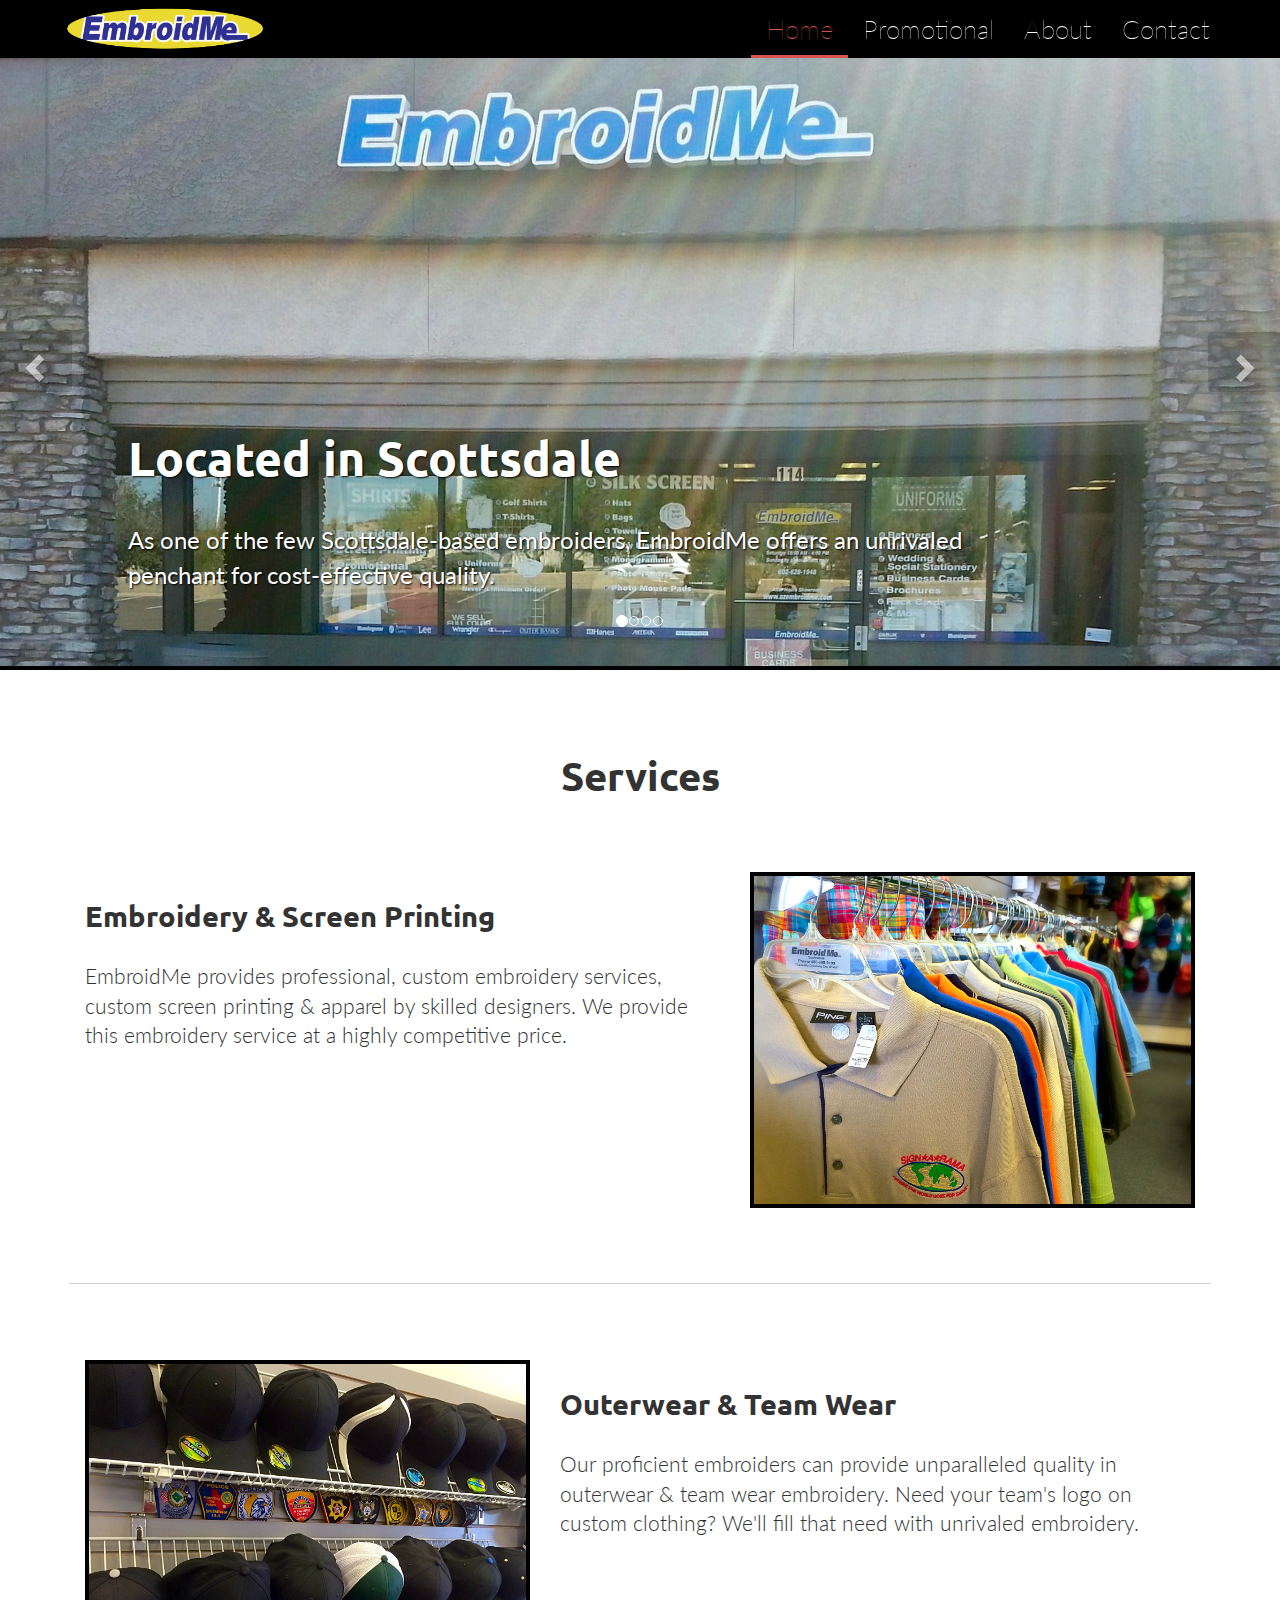
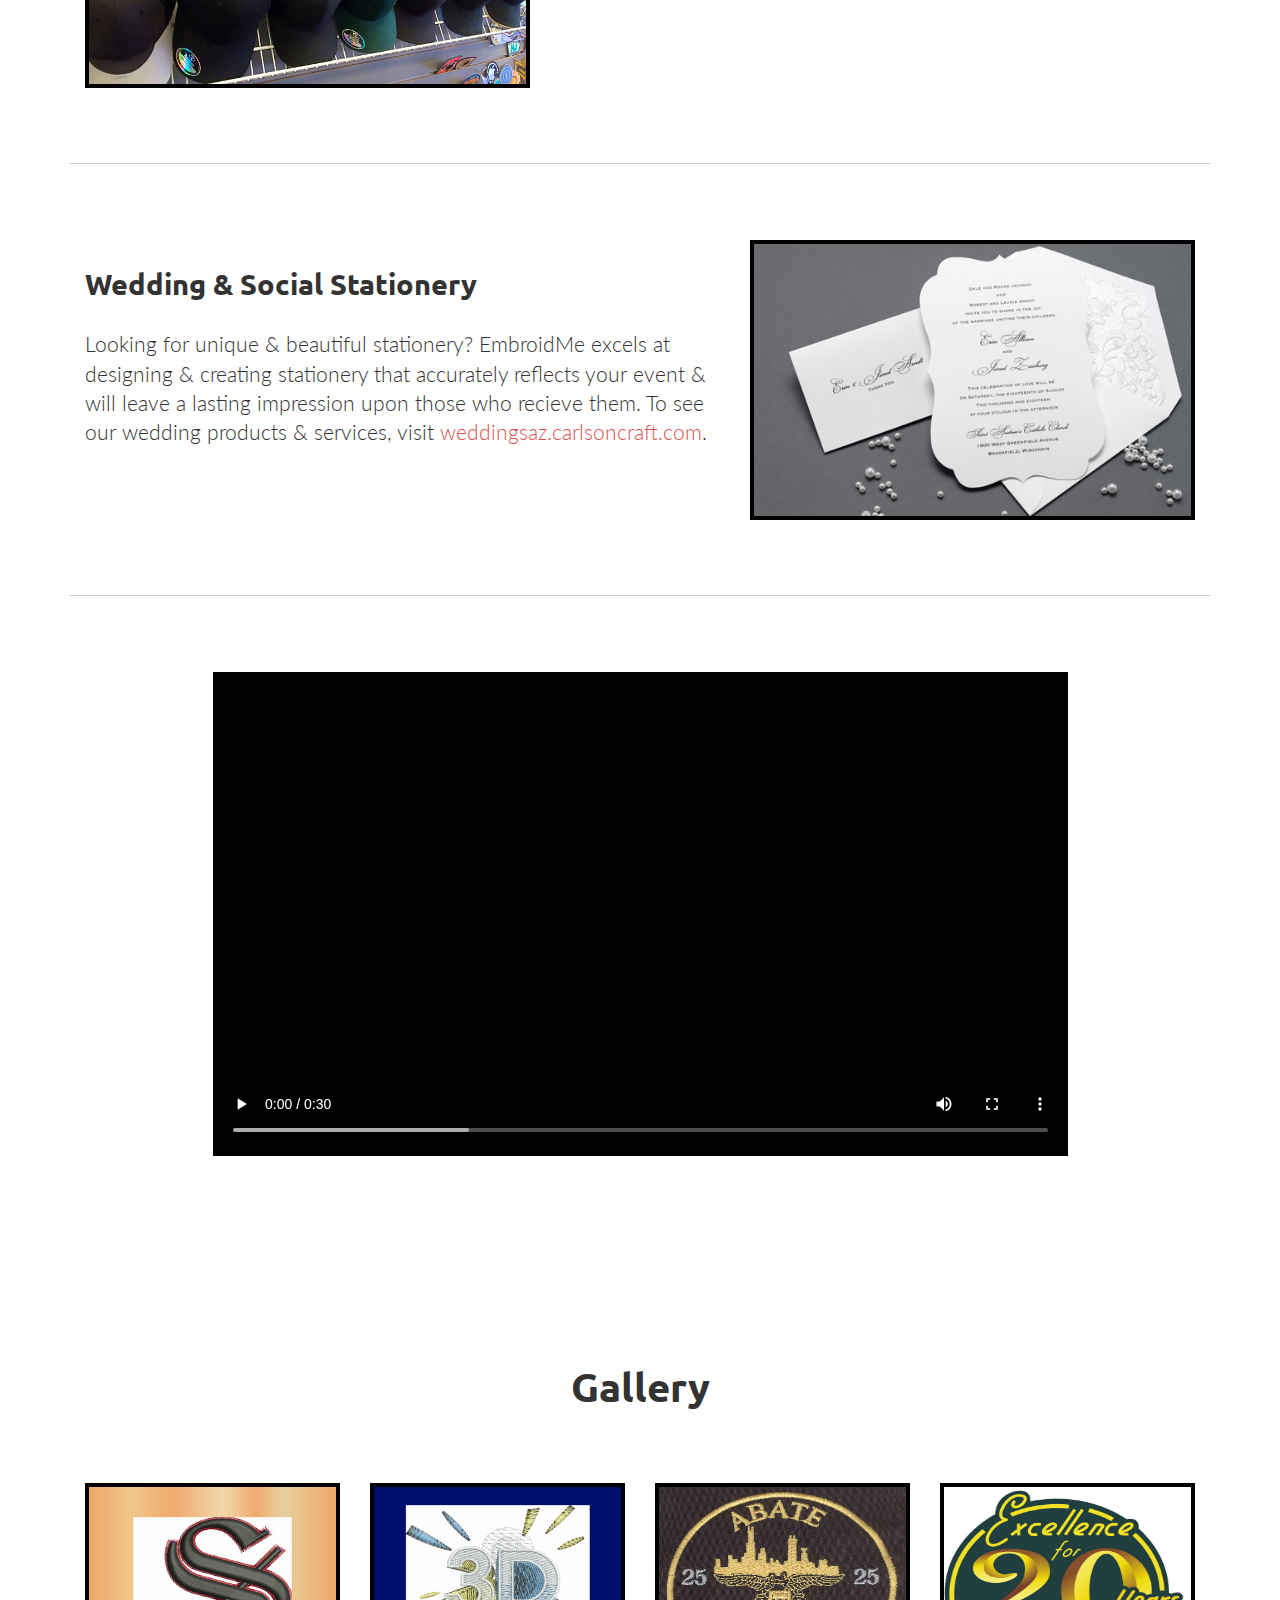
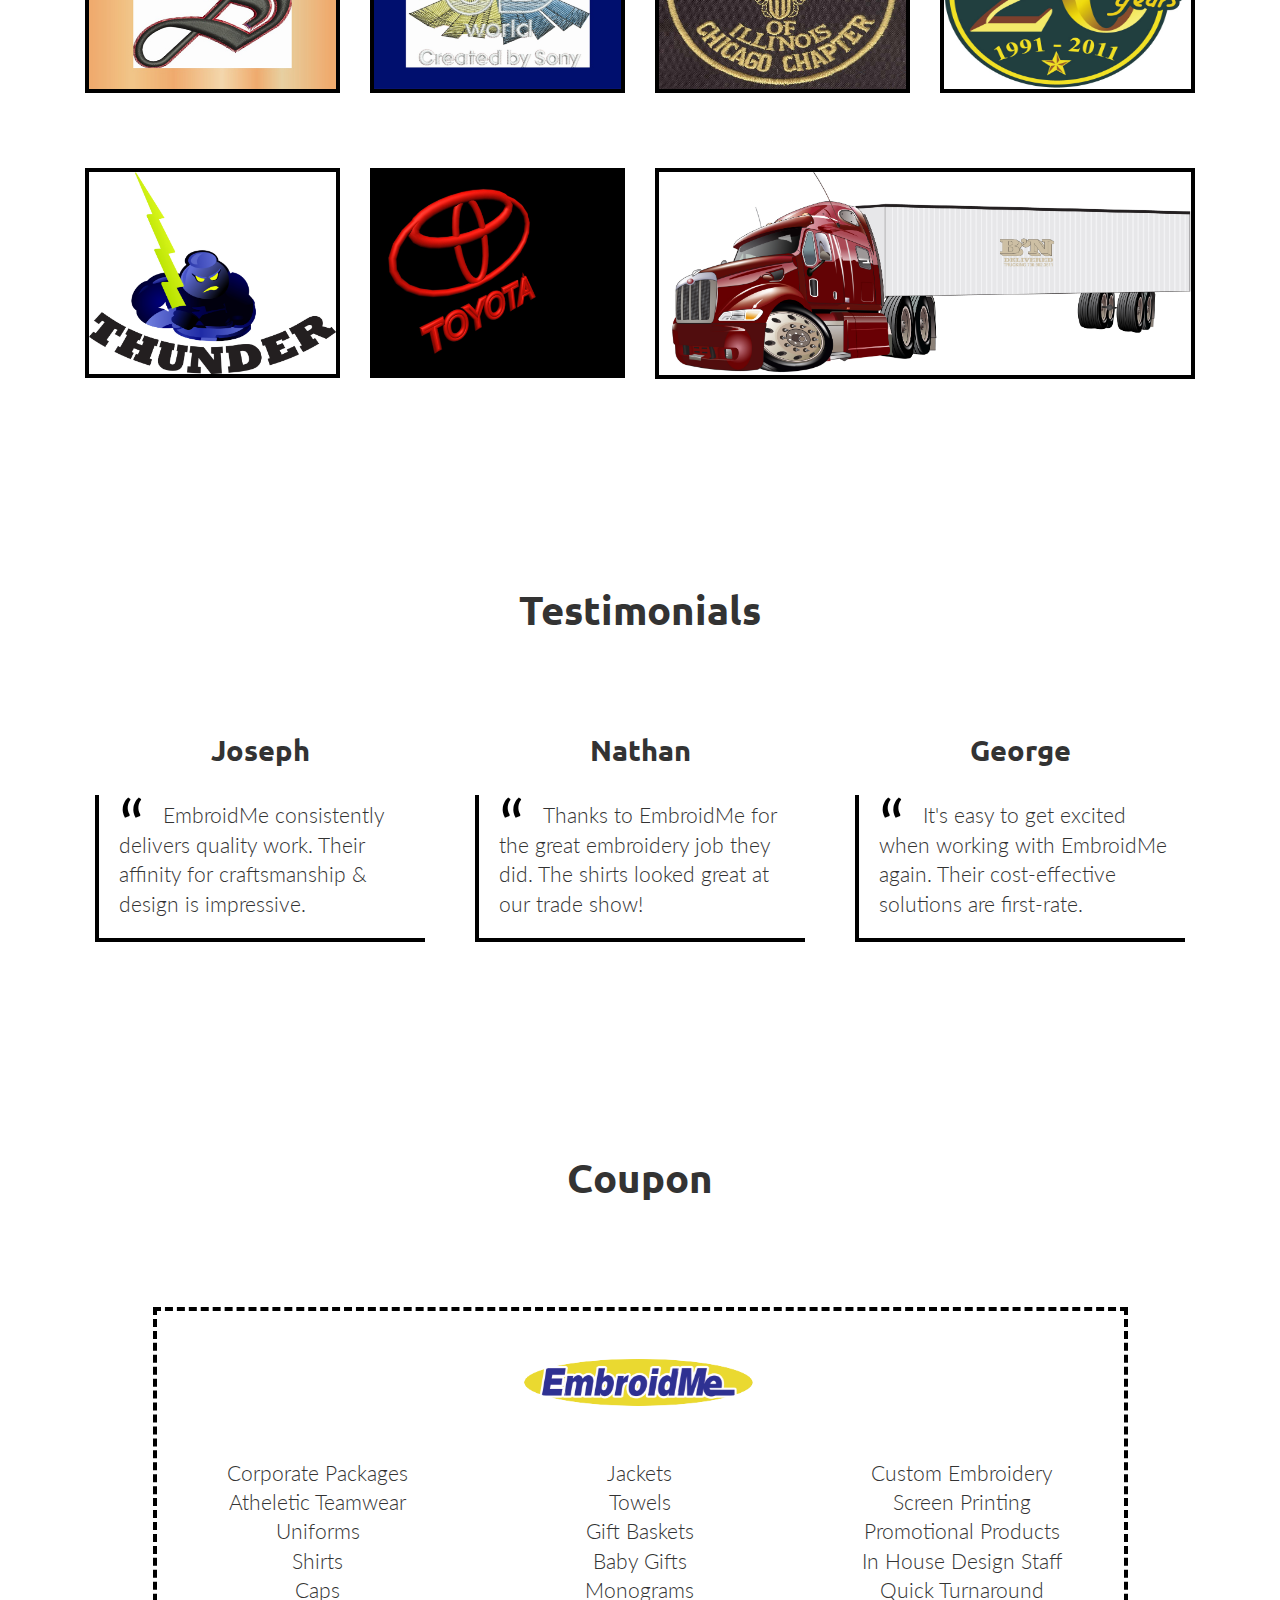
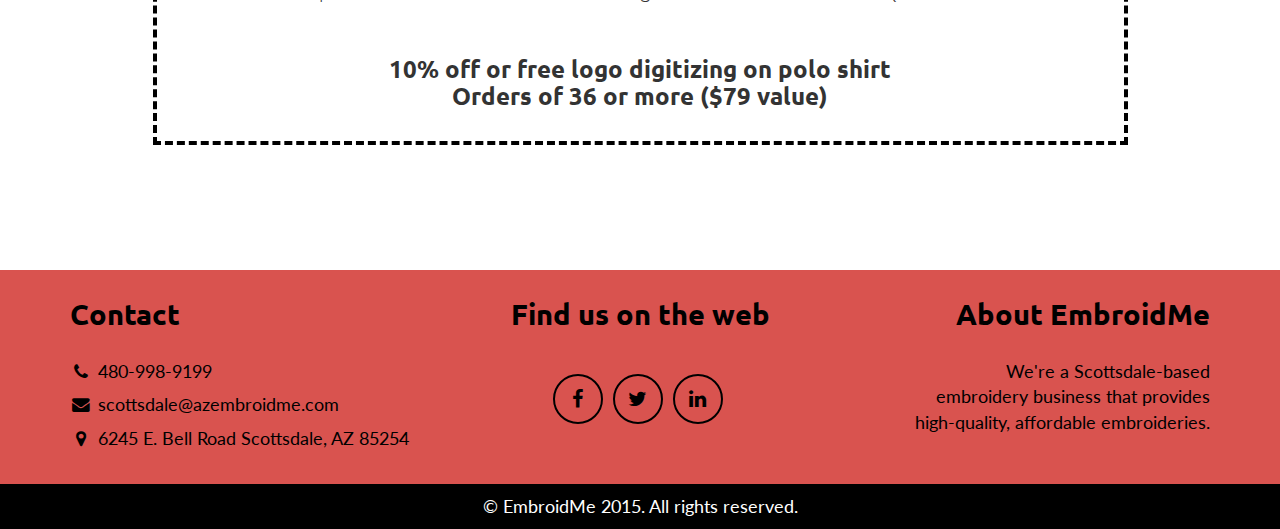
<file: index.html>
<!DOCTYPE html><html lang="en"><head><title>EmbroidMe</title><meta charset="utf-8"><meta http-equiv="X-UA-Compatible" content="IE=edge"><meta name="viewport" content="width=device-width, initial-scale=1"><meta name="description" content="AZEmbroidMe is a Scottsdale-based embroider that creates cost-effective, high-quality embroideries."><meta name="keywords" content="embroidme, azembroidme, embroidery, embroider, embroid, scottsdale, quality, monogramming, business cards, branding, artwork, logo, digitizing, brochures, clothes, clothing"><link href="http://fonts.googleapis.com/css?family=Ubuntu" rel="stylesheet" type="text/css"><link href="http://fonts.googleapis.com/css?family=Lato" rel="stylesheet" type="text/css"><link href="http://maxcdn.bootstrapcdn.com/font-awesome/4.2.0/css/font-awesome.min.css" rel="stylesheet"><link href="https://maxcdn.bootstrapcdn.com/bootstrap/3.3.1/css/bootstrap.min.css" rel="stylesheet" type="text/css"><link href="css/misc.css" rel="stylesheet" type="text/css"><link href="css/index.css" rel="stylesheet" type="text/css"></head><body><nav class="navbar navbar-fixed-top"><div class="container"><div class="navbar-header"><div class="navbar-brand"><img src="img/logo.png"></div><button type="button" data-toggle="collapse" data-target="#navbar" aria-expanded="false" aria-controls="navbar" class="navbar-toggle collapsed"><span class="sr-only">Toggle navigation</span><span class="icon-bar"></span><span class="icon-bar"></span><span class="icon-bar"></span></button></div><div id="navbar" class="navbar-collapse collapse"><ul class="nav navbar-nav navbar-right"><li><a href="index.html">Home</a></li><li><a href="promotional.html">Promotional</a></li><li><a href="about.html">About</a></li><li><a href="contact.html">Contact</a></li></ul></div></div></nav><section id="intro"><div id="intro-carousel" data-ride="carousel" class="carousel slide"><ol class="carousel-indicators"><li data-target="#intro-carousel" data-slide-to="0" class="active"></li><li data-target="#intro-carousel" data-slide-to="1"></li><li data-target="#intro-carousel" data-slide-to="2"></li><li id="last-tab" data-target="#intro-carousel" data-slide-to="3"></li></ol><div role="listbox" class="carousel-inner"><div class="item active"><img src="img/front.jpg" alt="First slide"><div class="carousel-caption text-left"><h2>Located in Scottsdale</h2><p>As one of the few Scottsdale-based embroiders, EmbroidMe offers an unrivaled penchant for cost-effective quality.</p></div></div><div id="shortest" class="item"><img src="img/an5.jpg" alt="Second slide"><div class="carousel-caption"><h2>Excellent Craftsmanship</h2><p>EmbroidMe's professional embroiders relentlessly pursue exceptional quality. Our work will exceed your expectations.</p></div></div><div class="item coll"><img src="img/an2.jpg" alt="Third slide"><img src="img/an1.jpg" alt="Third slide"><div class="carousel-caption"><h2>Alteration & Tailoring</h2><p>We deliver exceptional work with shirts, blouses, jackets, blazers, zippers, dresses, skirts, gowns, leathers & numerous other items.</p></div></div><div id="last-slide" class="item coll"><img src="img/an3.jpg" alt="Fourth slide"><img src="img/an4.jpg" alt="Fourth slide"><div class="carousel-caption"><h2>Complete Packages</h2><p>EmbroidMe is a team of professionals that works with businesses & organizations of all sizes to develop custom apparels & promotional accessories. We are able to serve the customer who wants one piece to 10,000! Complete packages available: embroidery & monogramming, screen printing & digital sublimation, rhine stone & weaving, banner & business cards, ingraining & flex light, over 700,000 promotional products & blanket, curtain, pillow, table cloth printing & more!</p></div></div></div><a href="#intro-carousel" role="button" data-slide="prev" class="left carousel-control"><span aria-hidden="true" class="glyphicon glyphicon-chevron-left"></span><span class="sr-only">Previous</span></a><a href="#intro-carousel" role="button" data-slide="next" class="right carousel-control"><span aria-hidden="true" class="glyphicon glyphicon-chevron-right"></span><span class="sr-only">Next</span></a></div></section><section id="services"><div class="container"><h2 class="home-heading text-center">Services</h2><div class="row"><div class="col-md-7"><h3 class="featurette-heading">Embroidery &amp; Screen Printing</h3><p class="lead">EmbroidMe provides professional, custom embroidery services, custom screen printing & apparel by skilled designers. We provide this embroidery service at a highly competitive price.</p></div><div class="col-md-5"><div class="sv-img pull-right"><img src="img/nimg7.jpg" alt="400x400" class="featurette-image img-responsive"></div></div></div><hr><div class="row"><div class="col-md-5"><div class="sv-img pull-left"><img src="img/nimg6.jpg" alt="400x400" class="featurette-image img-responsive"></div></div><div class="col-md-7"><h3 class="featurette-heading">Outerwear &amp; Team Wear</h3><p class="lead">Our proficient embroiders can provide unparalleled quality in outerwear & team wear embroidery. Need your team's logo on custom clothing? We'll fill that need with unrivaled embroidery.</p></div></div><hr><div class="row"><div class="col-md-7"><h3 class="featurette-heading">Wedding &amp; Social Stationery</h3><p class="lead">Looking for unique & beautiful stationery? EmbroidMe excels at designing & creating stationery that accurately reflects your event & will leave a lasting impression upon those who recieve them. To see our wedding products & services, visit <a href='http://weddingsaz.carlsoncraft.com/index.jsp'>weddingsaz.carlsoncraft.com</a>.</p></div><div class="col-md-5"><div class="sv-img pull-right"><img src="img/wedding.png" alt="400x400" class="featurette-image img-responsive"></div></div></div><hr><div class="row"><video controls onended="playNextVideo()"><source src="img/video1.mp4" type="video/mp4"></video></div></div></section><section id="gallery"><div class="container"><h2 class="home-heading text-center">Gallery</h2><div class="row"><div class="col-md-3"><img type="button" data-toggle="modal" data-target="#im1" src="img/im1.jpg"></div><div class="col-md-3"><img type="button" data-toggle="modal" data-target="#im2" src="img/im2.jpg"></div><div class="col-md-3"><img type="button" data-toggle="modal" data-target="#im3" src="img/im3.jpg"></div><div class="col-md-3"><img type="button" data-toggle="modal" data-target="#im4" src="img/im4.jpg"></div></div><div class="row"><div class="col-md-3"><img type="button" data-toggle="modal" data-target="#im5" src="img/im5.jpg"></div><div class="col-md-3"><img type="button" data-toggle="modal" data-target="#im6" src="img/im6.jpg"></div><div class="col-md-6"><img id="truck" type="button" data-toggle="modal" data-target="#im7" src="img/im7.jpg"></div></div></div></section><section id="reviews"><div class="container"><h2 class="home-heading text-center">Testimonials</h2><div class="row"><div class="col-md-4"><h3 class="featurette-heading text-center">Joseph</h3><blockquote><p class="lead">EmbroidMe consistently delivers quality work. Their affinity for craftsmanship & design is impressive.</p></blockquote></div><div class="col-md-4"><h3 class="featurette-heading text-center">Nathan</h3><blockquote><p class="lead">Thanks to EmbroidMe for the great embroidery job they did. The shirts looked great at our trade show!</p></blockquote></div><div class="col-md-4"><h3 class="featurette-heading text-center">George</h3><blockquote><p class="lead">It's easy to get excited when working with EmbroidMe again. Their cost-effective solutions are first-rate.</p></blockquote></div></div></div></section><section id="coupon" class="text-center"><div class="container"><h2 class="home-heading">Coupon</h2><div class="row"><div class="col-md-10 col-md-push-1 cutout"><div class="row"><div class="col-md-12"><img src="img/logo.png"></div></div><br><div class="row"><div class="col-md-4"><ul class="lead"><li>Corporate Packages</li><li>Atheletic Teamwear</li><li>Uniforms</li><li>Shirts</li><li>Caps</li></ul></div><div class="col-md-4"><ul class="lead"><li>Jackets</li><li>Towels</li><li>Gift Baskets</li><li>Baby Gifts</li><li>Monograms</li></ul></div><div class="col-md-4"><ul class="lead"><li>Custom Embroidery</li><li>Screen Printing</li><li>Promotional Products</li><li>In House Design Staff</li><li>Quick Turnaround</li></ul></div></div><div class="row"><h4>10% off or free logo digitizing on polo shirt <br/> Orders of 36 or more ($79 value)</h4></div></div></div></div></section><div id="im1" tabindex="-1" role="dialog" aria-hidden="true" class="modal fade"><div class="modal-dialog"><div class="modal-content"><div class="modal-header"><button type="button" data-dismiss="modal" aria-label="Close" class="close"><span aria-hidden="true">&#215;</span></button></div><div class="modal-body"><img src="img/im1.jpg"></div></div></div></div><div id="im2" tabindex="-1" role="dialog" aria-hidden="true" class="modal fade"><div class="modal-dialog"><div class="modal-content"><div class="modal-header"><button type="button" data-dismiss="modal" aria-label="Close" class="close"><span aria-hidden="true">&#215;</span></button></div><div class="modal-body"><img src="img/im2.jpg"></div></div></div></div><div id="im3" tabindex="-1" role="dialog" aria-hidden="true" class="modal fade"><div class="modal-dialog"><div class="modal-content"><div class="modal-header"><button type="button" data-dismiss="modal" aria-label="Close" class="close"><span aria-hidden="true">&#215;</span></button></div><div class="modal-body"><img src="img/im3.jpg"></div></div></div></div><div id="im4" tabindex="-1" role="dialog" aria-hidden="true" class="modal fade"><div class="modal-dialog"><div class="modal-content"><div class="modal-header"><button type="button" data-dismiss="modal" aria-label="Close" class="close"><span aria-hidden="true">&#215;</span></button></div><div class="modal-body"><img src="img/im4.jpg"></div></div></div></div><div id="im5" tabindex="-1" role="dialog" aria-hidden="true" class="modal fade"><div class="modal-dialog"><div class="modal-content"><div class="modal-header"><button type="button" data-dismiss="modal" aria-label="Close" class="close"><span aria-hidden="true">&#215;</span></button></div><div class="modal-body"><img src="img/im5.jpg"></div></div></div></div><div id="im6" tabindex="-1" role="dialog" aria-hidden="true" class="modal fade"><div class="modal-dialog"><div class="modal-content"><div class="modal-header"><button type="button" data-dismiss="modal" aria-label="Close" class="close"><span aria-hidden="true">&#215;</span></button></div><div class="modal-body"><img src="img/im6.jpg"></div></div></div></div><div id="im7" tabindex="-1" role="dialog" aria-hidden="true" class="modal fade"><div class="modal-dialog"><div class="modal-content"><div class="modal-header"><button type="button" data-dismiss="modal" aria-label="Close" class="close"><span aria-hidden="true">&#215;</span></button></div><div class="modal-body"><img src="img/im7.jpg"></div></div></div></div><footer class="text-center"><div class="footer-above"><div class="container"><div class="row"><div class="footer-col col-md-4 text-left"><h3>Contact</h3><p class="hover-black"><i class="fa fa-fw fa-phone"></i><a href="tel:4809989199">480-998-9199</a></p><p class="hover-black"><i class="fa fa-fw fa-envelope"></i><a href="mailto:scottsdale@azembroidme.com">scottsdale@azembroidme.com</a></p><p class="hover-black"><i class="fa fa-fw fa-map-marker"></i>6245 E. Bell Road Scottsdale, AZ 85254</p></div><div class="footer-col col-md-4"><h3>Find us on the web</h3><ul class="list-inline"><li><a href="https://www.facebook.com/profile.php?id=100008908480991​" class="btn-social btn-outline"><i class="fa fa-fw fa-facebook"></i></a></li><li><a href="https://www.twitter.com/azembroidme" class="btn-social btn-outline"><i class="fa fa-fw fa-twitter"></i></a></li><li><a href="https://www.linkedin.com/pub/ray-maarouf/0/218/906/" class="btn-social btn-outline"><i class="fa fa-fw fa-linkedin"></i></a></li></ul></div><div class="footer-col col-md-4 text-right"><h3>About EmbroidMe</h3><p>We're a Scottsdale-based <br/> embroidery business that provides <br/> high-quality, affordable embroideries.</p></div></div></div></div><div class="footer-below"><div class="container"><div class="row"><div class="col-lg-12">&#169; EmbroidMe 2015. All rights reserved.</div></div></div></div></footer><script src="https://ajax.googleapis.com/ajax/libs/jquery/1.11.1/jquery.min.js" type="text/javascript"></script><script src="https://maxcdn.bootstrapcdn.com/bootstrap/3.3.1/js/bootstrap.min.js" type="text/javascript"></script><script src="js/index.js" type="text/javascript"></script></body></html>
</file>
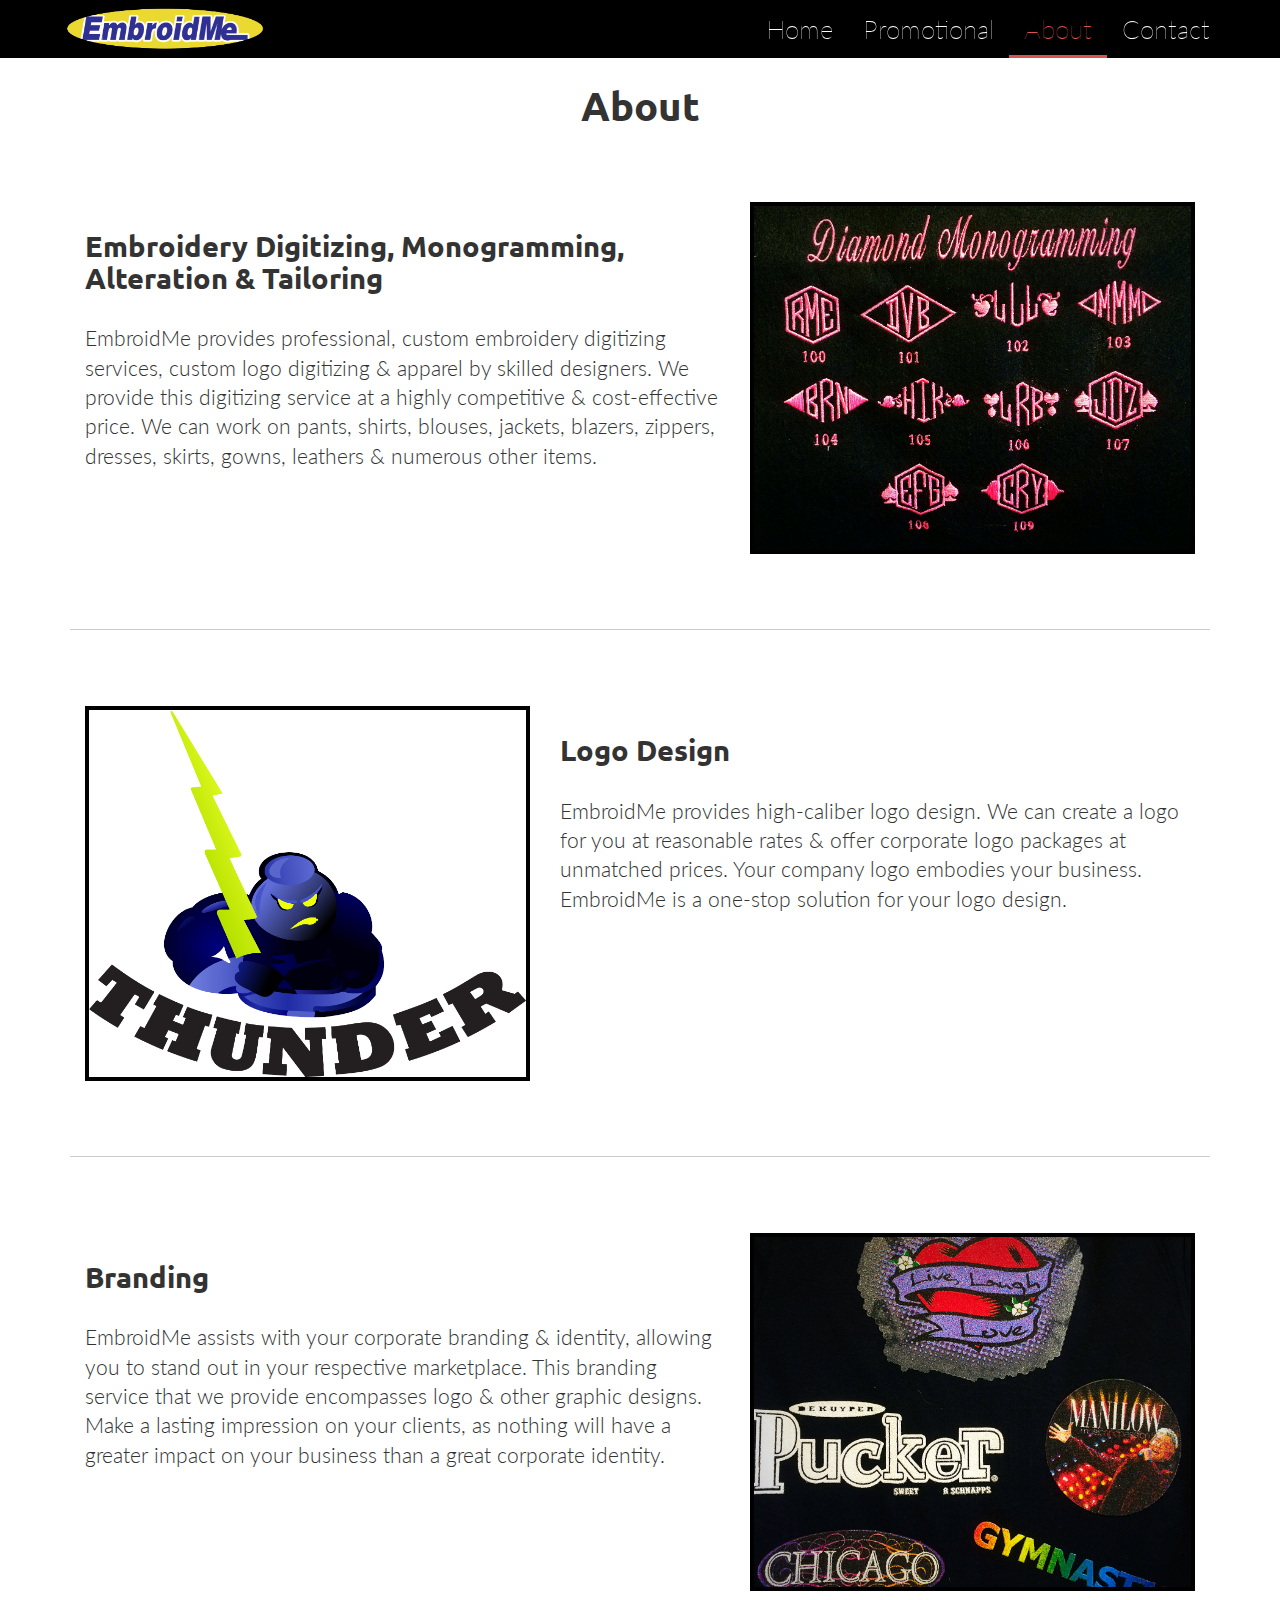
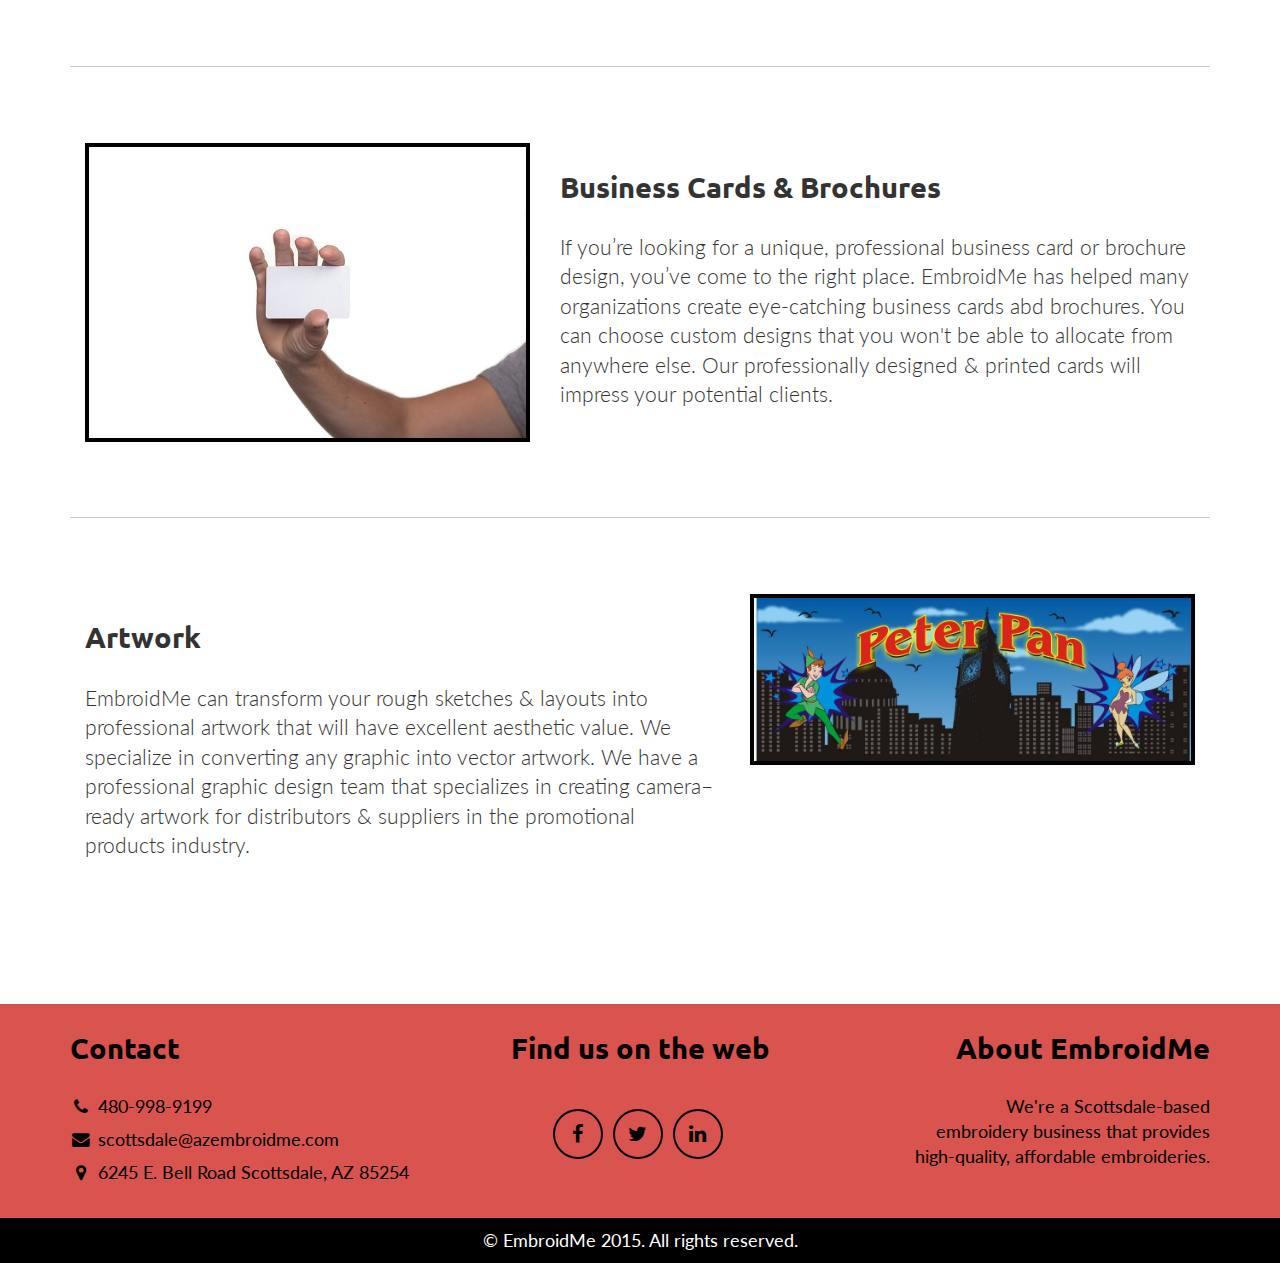
<file: about.html>
<!DOCTYPE html><html lang="en"><head><title>EmbroidMe</title><meta charset="utf-8"><meta http-equiv="X-UA-Compatible" content="IE=edge"><meta name="viewport" content="width=device-width, initial-scale=1"><meta name="description" content="AZEmbroidMe is a Scottsdale-based embroider that creates cost-effective, high-quality embroideries."><meta name="keywords" content="embroidme, azembroidme, embroidery, embroider, embroid, scottsdale, quality, monogramming, business cards, branding, artwork, logo, digitizing, brochures, clothes, clothing"><link href="http://fonts.googleapis.com/css?family=Ubuntu" rel="stylesheet" type="text/css"><link href="http://fonts.googleapis.com/css?family=Lato" rel="stylesheet" type="text/css"><link href="http://maxcdn.bootstrapcdn.com/font-awesome/4.2.0/css/font-awesome.min.css" rel="stylesheet"><link href="https://maxcdn.bootstrapcdn.com/bootstrap/3.3.1/css/bootstrap.min.css" rel="stylesheet" type="text/css"><link href="css/misc.css" rel="stylesheet" type="text/css"><link href="css/index.css" rel="stylesheet" type="text/css"></head><body><nav class="navbar navbar-fixed-top"><div class="container"><div class="navbar-header"><div class="navbar-brand"><img src="img/logo.png"></div><button type="button" data-toggle="collapse" data-target="#navbar" aria-expanded="false" aria-controls="navbar" class="navbar-toggle collapsed"><span class="sr-only">Toggle navigation</span><span class="icon-bar"></span><span class="icon-bar"></span><span class="icon-bar"></span></button></div><div id="navbar" class="navbar-collapse collapse"><ul class="nav navbar-nav navbar-right"><li><a href="index.html">Home</a></li><li><a href="promotional.html">Promotional</a></li><li><a href="about.html">About</a></li><li><a href="contact.html">Contact</a></li></ul></div></div></nav><section id="services"><div class="container"><h2 class="home-heading text-center">About</h2><div class="row"><div class="col-md-7"><h3 class="featurette-heading">Embroidery Digitizing, Monogramming, Alteration &amp; Tailoring</h3><p class="lead">EmbroidMe provides professional, custom embroidery digitizing services, custom logo digitizing & apparel by skilled designers. We provide this digitizing service at a highly competitive & cost-effective price. We can work on pants, shirts, blouses, jackets, blazers, zippers, dresses, skirts, gowns, leathers & numerous other items.</p></div><div class="col-md-5"><div class="sv-img pull-right"><img src="img/nimg10.jpg" alt="400x400" class="featurette-image img-responsive"></div></div></div><hr><div class="row"><div class="col-md-5"><div class="sv-img pull-left"><img src="img/si1.jpg" alt="400x400" class="featurette-image img-responsive"></div></div><div class="col-md-7"><h3 class="featurette-heading">Logo Design</h3><p class="lead">EmbroidMe provides high-caliber logo design. We can create a logo for you at reasonable rates & offer corporate logo packages at unmatched prices. Your company logo embodies your business. EmbroidMe is a one-stop solution for your logo design.</p></div></div><hr><div class="row"><div class="col-md-7"><h3 class="featurette-heading">Branding</h3><p class="lead">EmbroidMe assists with your corporate branding & identity, allowing you to stand out in your respective marketplace. This branding service that we provide encompasses logo & other graphic designs. Make a lasting impression on your clients, as nothing will have a greater impact on your business than a great corporate identity. </p></div><div class="col-md-5"><div class="sv-img pull-right"><img src="img/nimg9.jpg" alt="400x400" class="featurette-image img-responsive"></div></div></div><hr><div class="row"><div class="col-md-5"><div class="sv-img pull-left"><img src="img/si2.jpg" alt="400x400" class="featurette-image img-responsive"></div></div><div class="col-md-7"><h3 class="featurette-heading">Business Cards &amp; Brochures</h3><p class="lead">If you’re looking for a unique, professional business card or brochure design, you’ve come to the right place. EmbroidMe has helped many organizations create eye-catching business cards abd brochures. You can choose custom designs that you won't be able to allocate from anywhere else. Our professionally designed & printed cards will impress your potential clients.</p></div></div><hr><div class="row"><div class="col-md-7"><h3 class="featurette-heading">Artwork</h3><p class="lead">EmbroidMe can transform your rough sketches & layouts into professional artwork that will have excellent aesthetic value. We specialize in converting any graphic into vector artwork. We have a professional graphic design team that specializes in creating camera–ready artwork for distributors & suppliers in the promotional products industry.</p></div><div class="col-md-5"><div class="sv-img pull-right"><img src="img/si3.jpg" alt="400x400" class="featurette-image img-responsive"></div></div></div></div></section><footer class="text-center"><div class="footer-above"><div class="container"><div class="row"><div class="footer-col col-md-4 text-left"><h3>Contact</h3><p class="hover-black"><i class="fa fa-fw fa-phone"></i><a href="tel:4809989199">480-998-9199</a></p><p class="hover-black"><i class="fa fa-fw fa-envelope"></i><a href="mailto:scottsdale@azembroidme.com">scottsdale@azembroidme.com</a></p><p class="hover-black"><i class="fa fa-fw fa-map-marker"></i>6245 E. Bell Road Scottsdale, AZ 85254</p></div><div class="footer-col col-md-4"><h3>Find us on the web</h3><ul class="list-inline"><li><a href="https://www.facebook.com/profile.php?id=100008908480991​" class="btn-social btn-outline"><i class="fa fa-fw fa-facebook"></i></a></li><li><a href="https://www.twitter.com/azembroidme" class="btn-social btn-outline"><i class="fa fa-fw fa-twitter"></i></a></li><li><a href="https://www.linkedin.com/pub/ray-maarouf/0/218/906/" class="btn-social btn-outline"><i class="fa fa-fw fa-linkedin"></i></a></li></ul></div><div class="footer-col col-md-4 text-right"><h3>About EmbroidMe</h3><p>We're a Scottsdale-based <br/> embroidery business that provides <br/> high-quality, affordable embroideries.</p></div></div></div></div><div class="footer-below"><div class="container"><div class="row"><div class="col-lg-12">&#169; EmbroidMe 2015. All rights reserved.</div></div></div></div></footer><script src="https://ajax.googleapis.com/ajax/libs/jquery/1.11.1/jquery.min.js" type="text/javascript"></script><script src="https://maxcdn.bootstrapcdn.com/bootstrap/3.3.1/js/bootstrap.min.js" type="text/javascript"></script><script src="js/index.js" type="text/javascript"></script></body></html>
</file>
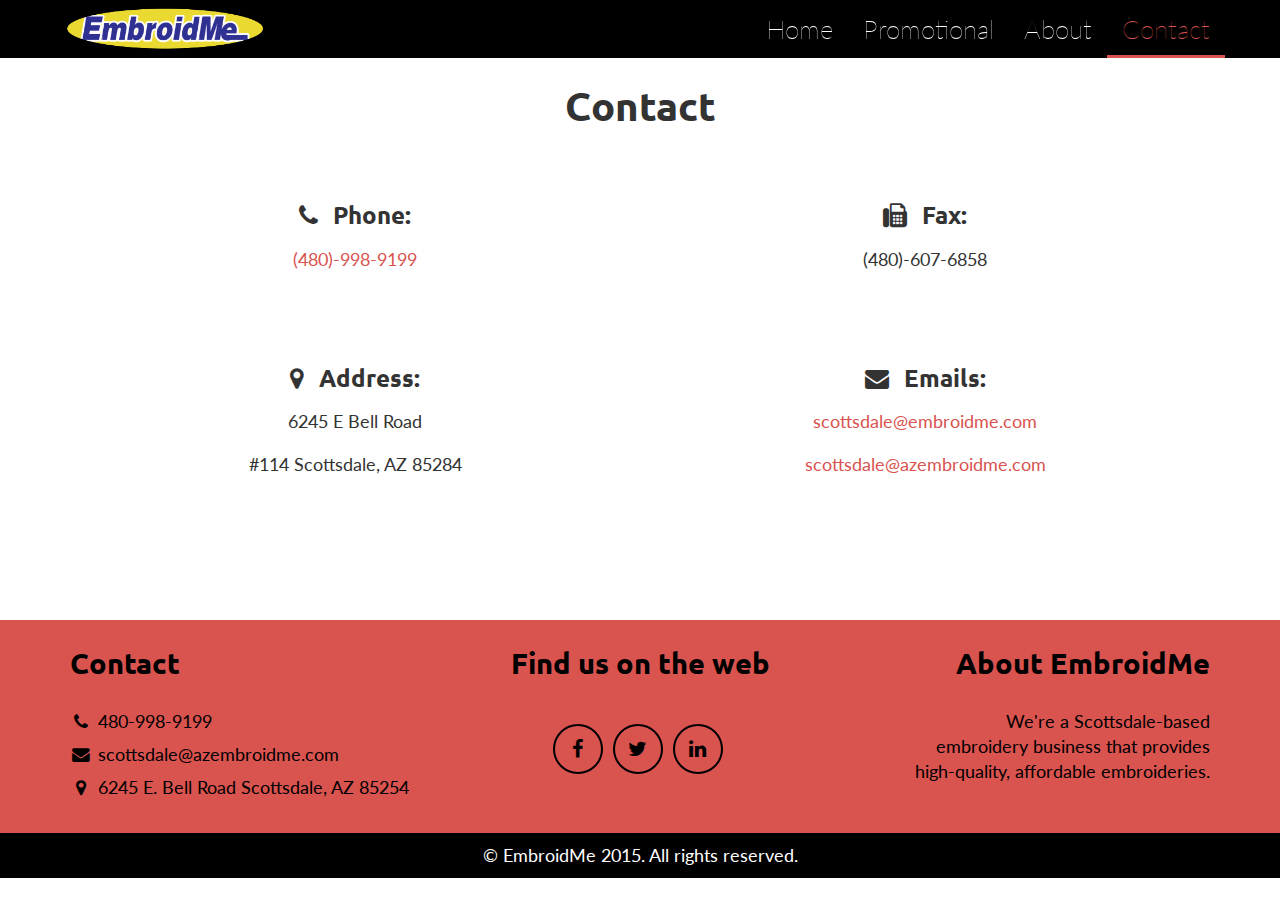
<file: contact.html>
<!DOCTYPE html><html lang="en"><head><title>EmbroidMe</title><meta charset="utf-8"><meta http-equiv="X-UA-Compatible" content="IE=edge"><meta name="viewport" content="width=device-width, initial-scale=1"><meta name="description" content="AZEmbroidMe is a Scottsdale-based embroider that creates cost-effective, high-quality embroideries."><meta name="keywords" content="embroidme, azembroidme, embroidery, embroider, embroid, scottsdale, quality, monogramming, business cards, branding, artwork, logo, digitizing, brochures, clothes, clothing"><link href="http://fonts.googleapis.com/css?family=Ubuntu" rel="stylesheet" type="text/css"><link href="http://fonts.googleapis.com/css?family=Lato" rel="stylesheet" type="text/css"><link href="http://maxcdn.bootstrapcdn.com/font-awesome/4.2.0/css/font-awesome.min.css" rel="stylesheet"><link href="https://maxcdn.bootstrapcdn.com/bootstrap/3.3.1/css/bootstrap.min.css" rel="stylesheet" type="text/css"><link href="css/misc.css" rel="stylesheet" type="text/css"><link href="css/index.css" rel="stylesheet" type="text/css"></head><body><nav class="navbar navbar-fixed-top"><div class="container"><div class="navbar-header"><div class="navbar-brand"><img src="img/logo.png"></div><button type="button" data-toggle="collapse" data-target="#navbar" aria-expanded="false" aria-controls="navbar" class="navbar-toggle collapsed"><span class="sr-only">Toggle navigation</span><span class="icon-bar"></span><span class="icon-bar"></span><span class="icon-bar"></span></button></div><div id="navbar" class="navbar-collapse collapse"><ul class="nav navbar-nav navbar-right"><li><a href="index.html">Home</a></li><li><a href="promotional.html">Promotional</a></li><li><a href="about.html">About</a></li><li><a href="contact.html">Contact</a></li></ul></div></div></nav><section id="contact"><div class="container text-center"><h2 class="home-heading">Contact</h2><div class="row"><div class="col-md-6"><i class="fa fa-fw fa-phone"></i><h4>Phone:</h4><p><a href="tel:4809989199">(480)-998-9199</a></p></div><div class="col-md-6"><i class="fa fa-fw fa-fax"></i><h4>Fax:</h4><p>(480)-607-6858</p></div></div><div class="row"><div class="col-md-6"><i class="fa fa-fw fa-map-marker"></i><h4>Address:</h4><p>6245 E Bell Road</p><p>#114 Scottsdale, AZ 85284</p></div><div class="col-md-6"><i class="fa fa-fw fa-envelope"></i><h4>Emails:</h4><p><a href="mailto:scottsdale@embroidme.com">scottsdale@embroidme.com</a></p><p><a href="mailto:scottsdale@azembroidme.com">scottsdale@azembroidme.com</a></p></div></div></div></section><footer class="text-center"><div class="footer-above"><div class="container"><div class="row"><div class="footer-col col-md-4 text-left"><h3>Contact</h3><p class="hover-black"><i class="fa fa-fw fa-phone"></i><a href="tel:4809989199">480-998-9199</a></p><p class="hover-black"><i class="fa fa-fw fa-envelope"></i><a href="mailto:scottsdale@azembroidme.com">scottsdale@azembroidme.com</a></p><p class="hover-black"><i class="fa fa-fw fa-map-marker"></i>6245 E. Bell Road Scottsdale, AZ 85254</p></div><div class="footer-col col-md-4"><h3>Find us on the web</h3><ul class="list-inline"><li><a href="https://www.facebook.com/profile.php?id=100008908480991​" class="btn-social btn-outline"><i class="fa fa-fw fa-facebook"></i></a></li><li><a href="https://www.twitter.com/azembroidme" class="btn-social btn-outline"><i class="fa fa-fw fa-twitter"></i></a></li><li><a href="https://www.linkedin.com/pub/ray-maarouf/0/218/906/" class="btn-social btn-outline"><i class="fa fa-fw fa-linkedin"></i></a></li></ul></div><div class="footer-col col-md-4 text-right"><h3>About EmbroidMe</h3><p>We're a Scottsdale-based <br/> embroidery business that provides <br/> high-quality, affordable embroideries.</p></div></div></div></div><div class="footer-below"><div class="container"><div class="row"><div class="col-lg-12">&#169; EmbroidMe 2015. All rights reserved.</div></div></div></div></footer><script src="https://ajax.googleapis.com/ajax/libs/jquery/1.11.1/jquery.min.js" type="text/javascript"></script><script src="https://maxcdn.bootstrapcdn.com/bootstrap/3.3.1/js/bootstrap.min.js" type="text/javascript"></script><script src="js/index.js" type="text/javascript"></script></body></html>
</file>
<file: css/index.css>
html, body {
  width: 100%;
  overflow-x: hidden;
  font-family: Lato;
}

h1,h2,h3,h4,h5,h6 {
  font-family: Ubuntu;
  font-weight: 600;
}
h1 {font-size: 3rem;}
h2 {font-size: 2.5rem;}
h3 {font-size: 1.8rem;}
h4 {font-size: 1.5rem;}
h5 {font-size: 1.3rem;}
h6 {font-size: 1.1rem;}

nav {
  border: 0px !important;
  /*height: 60px;*/
  background-color: black; 
}
nav * {
  -webkit-backface-visibility: hidden;
  -webkit-transform-style: preserve-3d; /* Safari hardware accel */
}
nav .icon-bar {
  background-color: white;
}
nav li {
  height: 100%;
  display: inline-block;
  position: relative !important;
}
nav li a {
  font-size: 1.6rem;
  font-weight: 100;
  font-family: Lato;
  color: white !important;
  text-align: center;
  text-shadow: none !important;
  -webkit-transition: color .25s ease-in-out;
  -moz-transition: color .25s ease-in-out;
  -ms-transition: color .25s ease-in-out;
  transition: color .25s ease-in-out;
}
nav li a:hover,
nav li a.active {
  color: #d9534f !important;
  background: black !important;
}
.navbar-header, #navbar, #navbar ul, #navbar ul a {
  line-height: 110%;
  /*height: 60px;*/
}
.navbar-nav {
  margin-bottom: 0px;
}
.navbar-brand {
  color: black;
  padding: 2px 0 0 0;
  overflow: hidden;
  height: 58px;
}
.navbar-brand img {
  height: 100%;
}
.navbar-collapse {
  padding-right: 0px;
  padding-left: 0px;
  border: 0px;
}


#intro-carousel {
  margin-top: 58px;
  height: 68vh;
  overflow: hidden;
  border-bottom: 4px solid black;
}
.carousel-inner {
  height: 100%;
}
.item {
  height: 100%;
}
.item img {
  position: absolute;
  top: 0px;
  width: 100%;
}
.coll {
  overflow: hidden;
}

.coll img {
  position:relative;
  float: left;
  top: 0px;
  width: 50%;
  border-left: 2px solid black;
  border-right: 2px solid black;
}

.carousel-caption {
  text-align: left;
  left: 10%;
}
.carousel-caption h1 {font-size: 5rem;}
.carousel-caption h2 {font-size: 3rem;}
.carousel-caption h3 {font-size: 1.8rem;}
.carousel-caption p {font-size: 1.5rem;}
.carousel-caption h1, .carousel-caption h2, .carousel-caption h3, .carousel-caption p {
  text-shadow: 1px 1px 2px black;
}
.carousel-control:hover,
.carousel-control:focus,
.carousel-control.right,
.carousel-control.left,
.right-carousel-control:hover,
.left-carousel-control:hover {
  filter: none;
  background-image: none;
}
.carousel-control {
  height: 60px;
  width: 80px;
  top: 45%;
  background: rgba(0,0,0,.3);
  border-radius: 4px;
  -webkit-transition: background .25s ease-in-out;
  -moz-transition: background .25s ease-in-out;
  -ms-transition: background .25s ease-in-out;
  transition: background .25s ease-in-out;
}
.right.carousel-control {right:-8px;}
.left.carousel-control {left:-8px;}
.carousel-control:hover {
  background: rgba(0,0,0,1)
}
.carousel-control .icon-next, .carousel-control .glyphicon-chevron-right {
  right: 50%;
}
.carousel-control .icon-next, .carousel-control .glyphicon-chevron-left {
  left: 50%;
}



#services, #reviews, #products, #contact, #gallery, #coupon {
  position: relative;
  padding: 50px 0 50px 0;
}

#services .row,
#reviews .row,
#promo .row,
#products .row,
#contact .row,
#gallery .row {
  margin: 75px 0 75px 0;
}

#services .sv-img img{
  border: 4px solid black;
}
#services video {
  display: block;
  margin: 0 auto;
  width: 75%;
  border: 4px solid black;
}

#gallery .col-md-3 {
  height: 210px;
}
#gallery img {
  border: 4px solid black;
  min-width: 100%;
  height: 100%;
  cursor: pointer;
  -webkit-transition: border .25s ease;
  -moz-transition: border .25s eas;
  -ms-transition: border .25s ease;
  transition: border .25s ease;
}
#gallery img:hover {
  border: 8px solid #d9534f;
}

#truck {
  width: 100%;
}


#coupon img {
  width: 260px;
  margin: 0 auto;
  margin-top: 40px;
}

#coupon ul {
  list-style: none;
  padding: 0;
}

#coupon .cutout {
  border: 4px dashed black;
  margin: 75px 0 75px 0;
}



.modal-dialog {
  width: 75%;
}
.modal-content {
  border-radius: 0px !important;
}
.modal-header {
  border: none;
}
.modal-body img {
  display: block;
  width: 50%;
  margin: 0 auto;
}
.modal-body img[src="img/im7.jpg"] {
  width: 80%;
  margin: 0 auto;
}

blockquote {
  border-left: 4px solid black;
  border-bottom: 4px solid black;
  margin: 5px 10px 5px 10px;
  padding: 5px 3px 20px 20px;
  quotes: "\201C""\201D";
}
blockquote:before {
  color: black;
  content: open-quote;
  font-size: 4em;
  line-height: 0.1em;
  margin-right: 0.25em;
  vertical-align: -0.4em;
}
blockquote p {
  display: inline;
}


#promo {
  margin-top: 50px;
}
#promo button {
  color: #777;
}
#promo .btn-primary {
  background-color: #d9534f !important;
}

.btn-primary {
  border: none;
  border-radius: 0px;
}
.pro-img {
  max-height: 220px;
  max-width: 100%;
  border: 4px solid black;
  overflow: hidden
}
.pro-img img {
  width: 100%;
}
.brand-logos {
  border-top: 4px solid black;
  height: 44px;
  padding: 2px 0px 2px 0px;
}
.brand-logos img {
  position: relative;
  float: left;
  height: 100%;
  width: auto;
  overflow: hidden;
  margin: 0px 4px 0px 4px;
}


.product {
  position: relative;
  border-radius: 100px;
  height: 175px;
  width: 175px;
  overflow: hidden;
  margin: 0 auto;
  border: 4px solid black;
  -webkit-transition: border .25s ease-in-out;
  -moz-transition: border .25s ease-in-out;
  -ms-transition: border .25s ease-in-out;
  transition: border .25s ease-in-out;
}

.product img {
  display: block;
  position: absolute;
  top: 25%;
  left: 0;
  width: 100%;
}

.items .product img { /*Temp img adjust*/
  width: 45%;
  left: 28%;
}

.product a {
  display: block;
  position: absolute;
  top: 0;
  left: 0;
  height: 100%;
  width: 100%;
  z-index: 10;
/*  line-height: 165px;
  font-size: 1.5rem;
  text-align: center;
  font-family: Ubuntu;
  color: white;
  -webkit-transition: background .25s ease-in-out;
  -moz-transition: background .25s ease-in-out;
  -ms-transition: background .25s ease-in-out;
  transition: background .25s ease-in-out;*/
}

.product:hover {
  border: 8px solid #d9534f;
}
.product:hover a {
  /*display: block;*/
  /*background: rgba(0,0,0,.3);*/
}


#contact i {
  font-size: 1.5rem;
  margin-right: 15px;
}

#contact i, #contact h4 {
  display: inline;
}
#contact p, #contact a {
  display: block;
  font-size: 1.1rem;
}




footer {
  font-size: 1.1rem;
  color: black;
}

footer a {
  color: black;
}

footer p {
  margin: 8px 0 8px 0;
}

footer p i.fa {
  margin: 0 5px 0 0;
}

.footer-above {
  background-color: #d9534f;
  padding-bottom: 25px;
}
.footer-below {
  background: black;
  color: white;
  padding: 10px 0 10px 0;
}

.btn-social {
  display: inline-block;
  width: 50px;
  height: 50px;
  border: 2px solid black;
  border-radius: 100%;
  text-align: center;
  font-size: 20px;
  line-height: 45px;
}
.btn-outline {
  margin-top: 15px;
  border: solid 2px black;
  font-size: 20px;
  color: black;
  background: 0 0;
  -webkit-transition: all .25s ease-in-out;
  -moz-transition: all .25s ease-in-out;
  -ms-transition: all .25s ease-in-out;
  transition: all .25s ease-in-out;
}

.btn-outline:hover,
.btn-outline:focus,
.btn-outline:active,
.btn-outline.active {
    border: solid 2px black;
    color: #d9534f;
    background: black;
}

a {
  color: #d9534f;
}
a:hover {
  color: black;
}

a:link {
  text-decoration: none;
}

a, button {
  outline: 0 !important;
}

.hover-black {
  -webkit-transition: color .25s ease-in-out;
  -moz-transition: color .25s ease-in-out;
  -ms-transition: color .25s ease-in-out;
  transition: color .25s ease-in-out;
}
.hover-black:hover {
  color: black !important;
}
.hover-black a {
  -webkit-transition: color .25s ease-in-out;
  -moz-transition: color .25s ease-in-out;
  -ms-transition: color .25s ease-in-out;
  transition: color .25s ease-in-out;
}
.hover-black a:hover {
  color: black;
}




@media only screen and (max-width: 1420px) {
  .coll img {width: 50%;}
}
@media only screen and (max-width: 720px) {
  .coll img {width: 100%;}
}

@media only screen and (max-width: 990px) {
  .footer-col {text-align: center !important;}
  #intro-carousel {height: 400px;}
}

@media only screen and (min-width: 768px) and (max-width: 959px) {}

@media only screen and (max-width: 767px) {
  .carousel-control {display: none;}
  .item img {top: 0px;}
}

@media only screen and (min-width: 480px) and (max-width: 767px) {
  .carousel-caption h1 {font-size: 12vw;}
  .carousel-caption h2 {font-size: 8vw;}
  .carousel-caption h3 {font-size: 5vw !important;}
  .item img {
    /*min-height: 80vh;*/
  }
}

@media only screen and (max-width: 479px) {
  .carousel-caption h1 {font-size: 12vw !important;}
  .carousel-caption h2 {font-size: 8vw !important;}
  .carousel-caption h3 {font-size: 5vw !important;}
  .carousel-caption p {font-size: 5vw !important;}
  .item img {
    /*min-height: 80vh;*/
    /*width: auto;*/
  }
}







.hfx {
  overflow: hidden;
}
/* Heads up: double colon pseudo elements don't work with old IE versions */
.hfx::before {
  /* Overcompensated with 7px and hidden overflow
     due to slight height shrinkage in chrome */
  border-bottom: 7px solid white;
  -webkit-transform: scale(0,1);
  -moz-transform: scale(0,1);
  -ms-transform: scale(0,1);
  transform: scale(0,1);
}
.hfx::before{
  content: "";
  opacity: 0;
  position: absolute;
  top: 0px;
  right: 0px;
  bottom: -4px;
  left: 0px;
  -webkit-transition: -webkit-transform 0.25s ease-in-out, opacity 0.25s ease-in-out , border 0.25s ease-in-out;
  -moz-transition: -moz-transform 0.25s ease-in-out, opacity 0.25s ease-in-out , border 0.25s ease-in-out;
  -ms-transition: -ms-transform 0.25s ease-in-out, opacity 0.25s ease-in-out , border 0.25s ease-in-out;
  transition: transform 0.25s ease-in-out, opacity 0.25s ease-in-out , border 0.25s ease-in-out;
}
.hfx:hover::before,
.hfx.active::before {
  opacity: 1;
  border-color: #d9534f;
  -webkit-transform: scale(1);
  -moz-transform: scale(1);
  -ms-transform: scale(1);
  transform: scale(1);
}
</file>
<file: css/misc.css>
/*!
 * Bootstrap v3.3.2 (http://getbootstrap.com)
 * Copyright 2011-2015 Twitter, Inc.
 * Licensed under MIT (https://github.com/twbs/bootstrap/blob/master/LICENSE)
 */

/*!
 * Generated using the Bootstrap Customizer (http://getbootstrap.com/customize/?id=f5949e9b4f64bd2f188f)
 * Config saved to config.json and https://gist.github.com/f5949e9b4f64bd2f188f
 */
/*! normalize.css v3.0.2 | MIT License | git.io/normalize */
html {
  font-family: sans-serif;
  -ms-text-size-adjust: 100%;
  -webkit-text-size-adjust: 100%;
}
body {
  margin: 0;
}
article,
aside,
details,
figcaption,
figure,
footer,
header,
hgroup,
main,
menu,
nav,
section,
summary {
  display: block;
}
audio,
canvas,
progress,
video {
  display: inline-block;
  vertical-align: baseline;
}
audio:not([controls]) {
  display: none;
  height: 0;
}
[hidden],
template {
  display: none;
}
a {
  background-color: transparent;
}
a:active,
a:hover {
  outline: 0;
}
abbr[title] {
  border-bottom: 1px dotted;
}
b,
strong {
  font-weight: bold;
}
dfn {
  font-style: italic;
}
h1 {
  font-size: 2em;
  margin: 0.67em 0;
}
mark {
  background: #ff0;
  color: #000;
}
small {
  font-size: 80%;
}
sub,
sup {
  font-size: 75%;
  line-height: 0;
  position: relative;
  vertical-align: baseline;
}
sup {
  top: -0.5em;
}
sub {
  bottom: -0.25em;
}
img {
  border: 0;
}
svg:not(:root) {
  overflow: hidden;
}
figure {
  margin: 1em 40px;
}
hr {
  -moz-box-sizing: content-box;
  -webkit-box-sizing: content-box;
          box-sizing: content-box;
  height: 0;
}
pre {
  overflow: auto;
}
code,
kbd,
pre,
samp {
  font-family: monospace, monospace;
  font-size: 1em;
}
button,
input,
optgroup,
select,
textarea {
  color: inherit;
  font: inherit;
  margin: 0;
}
button {
  overflow: visible;
}
button,
select {
  text-transform: none;
}
button,
html input[type="button"],
input[type="reset"],
input[type="submit"] {
  -webkit-appearance: button;
  cursor: pointer;
}
button[disabled],
html input[disabled] {
  cursor: default;
}
button::-moz-focus-inner,
input::-moz-focus-inner {
  border: 0;
  padding: 0;
}
input {
  line-height: normal;
}
input[type="checkbox"],
input[type="radio"] {
  -webkit-box-sizing: border-box;
     -moz-box-sizing: border-box;
          box-sizing: border-box;
  padding: 0;
}
input[type="number"]::-webkit-inner-spin-button,
input[type="number"]::-webkit-outer-spin-button {
  height: auto;
}
input[type="search"] {
  -webkit-appearance: textfield;
  -moz-box-sizing: content-box;
  -webkit-box-sizing: content-box;
  box-sizing: content-box;
}
input[type="search"]::-webkit-search-cancel-button,
input[type="search"]::-webkit-search-decoration {
  -webkit-appearance: none;
}
fieldset {
  border: 1px solid #c0c0c0;
  margin: 0 2px;
  padding: 0.35em 0.625em 0.75em;
}
legend {
  border: 0;
  padding: 0;
}
textarea {
  overflow: auto;
}
optgroup {
  font-weight: bold;
}
table {
  border-collapse: collapse;
  border-spacing: 0;
}
td,
th {
  padding: 0;
}
* {
  -webkit-box-sizing: border-box;
  -moz-box-sizing: border-box;
  box-sizing: border-box;
}
*:before,
*:after {
  -webkit-box-sizing: border-box;
  -moz-box-sizing: border-box;
  box-sizing: border-box;
}
html {
  font-size: 10px;
  -webkit-tap-highlight-color: rgba(0, 0, 0, 0);
}
body {
  font-family: "Helvetica Neue", Helvetica, Arial, sans-serif;
  font-size: 14px;
  line-height: 1.42857143;
  color: #333333;
  background-color: #ffffff;
}
input,
button,
select,
textarea {
  font-family: inherit;
  font-size: inherit;
  line-height: inherit;
}
a {
  color: #337ab7;
  text-decoration: none;
}
a:hover,
a:focus {
  color: #23527c;
  text-decoration: underline;
}
a:focus {
  outline: thin dotted;
  outline: 5px auto -webkit-focus-ring-color;
  outline-offset: -2px;
}
figure {
  margin: 0;
}
img {
  vertical-align: middle;
}
.img-responsive {
  display: block;
  max-width: 100%;
  height: auto;
}
.img-rounded {
  border-radius: 6px;
}
.img-thumbnail {
  padding: 4px;
  line-height: 1.42857143;
  background-color: #ffffff;
  border: 1px solid #dddddd;
  border-radius: 4px;
  -webkit-transition: all 0.2s ease-in-out;
  -o-transition: all 0.2s ease-in-out;
  transition: all 0.2s ease-in-out;
  display: inline-block;
  max-width: 100%;
  height: auto;
}
.img-circle {
  border-radius: 50%;
}
hr {
  margin-top: 20px;
  margin-bottom: 20px;
  border: 0;
  border-top: 1px solid #eeeeee;
}
.sr-only {
  position: absolute;
  width: 1px;
  height: 1px;
  margin: -1px;
  padding: 0;
  overflow: hidden;
  clip: rect(0, 0, 0, 0);
  border: 0;
}
.sr-only-focusable:active,
.sr-only-focusable:focus {
  position: static;
  width: auto;
  height: auto;
  margin: 0;
  overflow: visible;
  clip: auto;
}
.modal-open {
  overflow: hidden;
}
.modal {
  display: none;
  overflow: hidden;
  position: fixed;
  top: 0;
  right: 0;
  bottom: 0;
  left: 0;
  z-index: 1040;
  -webkit-overflow-scrolling: touch;
  outline: 0;
}
.modal.fade .modal-dialog {
  -webkit-transform: translate(0, -25%);
  -ms-transform: translate(0, -25%);
  -o-transform: translate(0, -25%);
  transform: translate(0, -25%);
  -webkit-transition: -webkit-transform 0.3s ease-out;
  -o-transition: -o-transform 0.3s ease-out;
  transition: transform 0.3s ease-out;
}
.modal.in .modal-dialog {
  -webkit-transform: translate(0, 0);
  -ms-transform: translate(0, 0);
  -o-transform: translate(0, 0);
  transform: translate(0, 0);
}
.modal-open .modal {
  overflow-x: hidden;
  overflow-y: auto;
}
.modal-dialog {
  position: relative;
  width: auto;
  margin: 10px;
}
.modal-content {
  position: relative;
  background-color: #ffffff;
  border: 1px solid #999999;
  border: 1px solid rgba(0, 0, 0, 0.2);
  border-radius: 6px;
  -webkit-box-shadow: 0 3px 9px rgba(0, 0, 0, 0.5);
  box-shadow: 0 3px 9px rgba(0, 0, 0, 0.5);
  -webkit-background-clip: padding-box;
          background-clip: padding-box;
  outline: 0;
}
.modal-backdrop {
  position: absolute;
  top: 0;
  right: 0;
  left: 0;
  background-color: #000000;
}
.modal-backdrop.fade {
  opacity: 0;
  filter: alpha(opacity=0);
}
.modal-backdrop.in {
  opacity: 0.5;
  filter: alpha(opacity=50);
}
.modal-header {
  padding: 15px;
  border-bottom: 1px solid #e5e5e5;
  min-height: 16.42857143px;
}
.modal-header .close {
  margin-top: -2px;
}
.modal-title {
  margin: 0;
  line-height: 1.42857143;
}
.modal-body {
  position: relative;
  padding: 15px;
}
.modal-footer {
  padding: 15px;
  text-align: right;
  border-top: 1px solid #e5e5e5;
}
.modal-footer .btn + .btn {
  margin-left: 5px;
  margin-bottom: 0;
}
.modal-footer .btn-group .btn + .btn {
  margin-left: -1px;
}
.modal-footer .btn-block + .btn-block {
  margin-left: 0;
}
.modal-scrollbar-measure {
  position: absolute;
  top: -9999px;
  width: 50px;
  height: 50px;
  overflow: scroll;
}
@media (min-width: 768px) {
  .modal-dialog {
    width: 600px;
    margin: 30px auto;
  }
  .modal-content {
    -webkit-box-shadow: 0 5px 15px rgba(0, 0, 0, 0.5);
    box-shadow: 0 5px 15px rgba(0, 0, 0, 0.5);
  }
  .modal-sm {
    width: 300px;
  }
}
@media (min-width: 992px) {
  .modal-lg {
    width: 900px;
  }
}
.clearfix:before,
.clearfix:after,
.modal-footer:before,
.modal-footer:after {
  content: " ";
  display: table;
}
.clearfix:after,
.modal-footer:after {
  clear: both;
}
.center-block {
  display: block;
  margin-left: auto;
  margin-right: auto;
}
.pull-right {
  float: right !important;
}
.pull-left {
  float: left !important;
}
.hide {
  display: none !important;
}
.show {
  display: block !important;
}
.invisible {
  visibility: hidden;
}
.text-hide {
  font: 0/0 a;
  color: transparent;
  text-shadow: none;
  background-color: transparent;
  border: 0;
}
.hidden {
  display: none !important;
  visibility: hidden !important;
}
.affix {
  position: fixed;
}





/*! normalize.css v1.0.2 | MIT License | git.io/normalize */article,aside,details,figcaption,figure,footer,header,hgroup,nav,section,summary{display:block}audio,canvas,video{display:inline-block}audio:not([controls]){display:none;height:0}[hidden]{display:none}html{font-size:100%;-webkit-text-size-adjust:100%;-ms-text-size-adjust:100%}button,html,input,select,textarea{font-family:sans-serif}body{margin:0}a:focus{outline:dotted thin}a:active,a:hover{outline:0}h1{font-size:2em;margin:.67em 0}h2{font-size:1.5em;margin:.83em 0}h3{font-size:1.17em;margin:1em 0}h4{font-size:1em;margin:1.33em 0}h5{font-size:.83em;margin:1.67em 0}h6{font-size:.67em;margin:2.33em 0}abbr[title]{border-bottom:1px dotted}b,strong{font-weight:700}blockquote{margin:1em 40px}dfn{font-style:italic}mark{background:#ff0;color:#000}p,pre{margin:1em 0}code,kbd,pre,samp{font-family:monospace,serif;font-size:1em}pre{white-space:pre;white-space:pre-wrap;word-wrap:break-word}q{quotes:none}q:after,q:before{content:'';content:none}small{font-size:80%}sub,sup{font-size:75%;line-height:0;position:relative;vertical-align:baseline}sup{top:-.5em}sub{bottom:-.25em}dl,menu,ol,ul{margin:1em 0}dd{margin:0 0 0 40px}menu,ol,ul{padding:0 0 0 40px}nav ol,nav ul{list-style:none}img{border:0;-ms-interpolation-mode:bicubic}svg:not(:root){overflow:hidden}figure,form{margin:0}fieldset{border:1px solid silver;margin:0 2px;padding:.35em .625em .75em}legend{border:0;padding:0;white-space:normal}button,input,select,textarea{font-size:100%;margin:0;vertical-align:baseline}button,input{line-height:normal}button,html input[type=button],input[type=reset],input[type=submit]{-webkit-appearance:button;cursor:pointer}button[disabled],input[disabled]{cursor:default}input[type=checkbox],input[type=radio]{box-sizing:border-box;padding:0}input[type=search]{-webkit-appearance:textfield;-moz-box-sizing:content-box;-webkit-box-sizing:content-box;box-sizing:content-box}input[type=search]::-webkit-search-cancel-button,input[type=search]::-webkit-search-decoration{-webkit-appearance:none}button::-moz-focus-inner,input::-moz-focus-inner{border:0;padding:0}textarea{overflow:auto;vertical-align:top}table{border-collapse:collapse;border-spacing:0}
hr {
    display: block;
    height: 1px;
    border: 0;
    border-top: 1px solid #ccc;
    margin: 1em 0;
    padding: 0;
}

* {
    -webkit-box-sizing: border-box;
    -moz-box-sizing: border-box;
    -ms-box-sizing: border-box;
    box-sizing: border-box;
}
</file>
